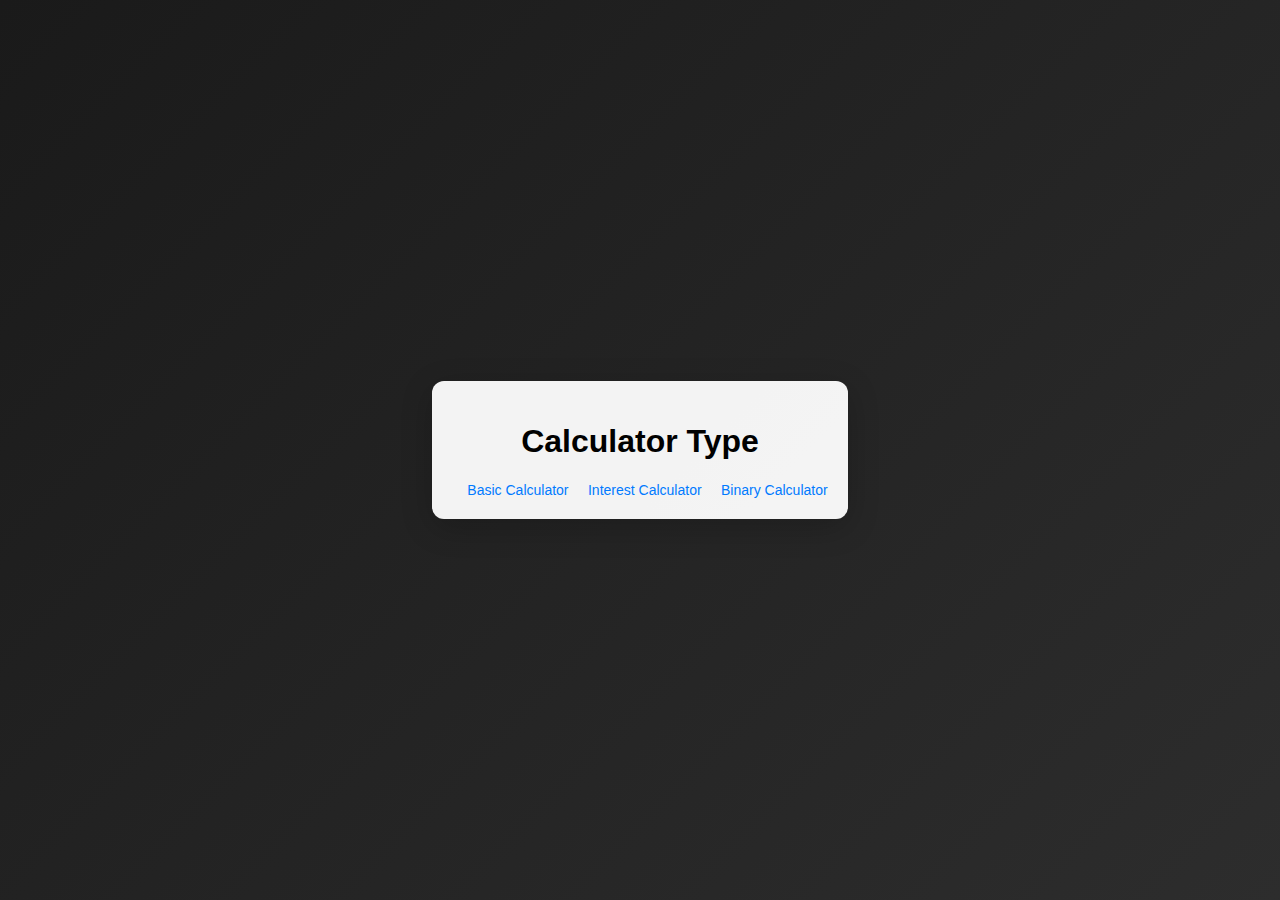
<file: index.html>
<!DOCTYPE html>
<html lang="en">
<head>
    <meta charset="UTF-8">
    <meta name="viewport" content="width=device-width, initial-scale=1.0">
    <title>Advance Calculator</title>
    <link rel="stylesheet" href="style.css">
</head>
<body>
     <section id="settings">
        <header>
        <h1>Calculator Type</h1>
        <a href="/basicCalculator/basic_calc.html">Basic Calculator</a>
        <a href="interest_calc.html">Interest Calculator</a>
        <a href="binary_calc.html">Binary Calculator</a>
        </header>
    </section>
</body>
</html>
</file>
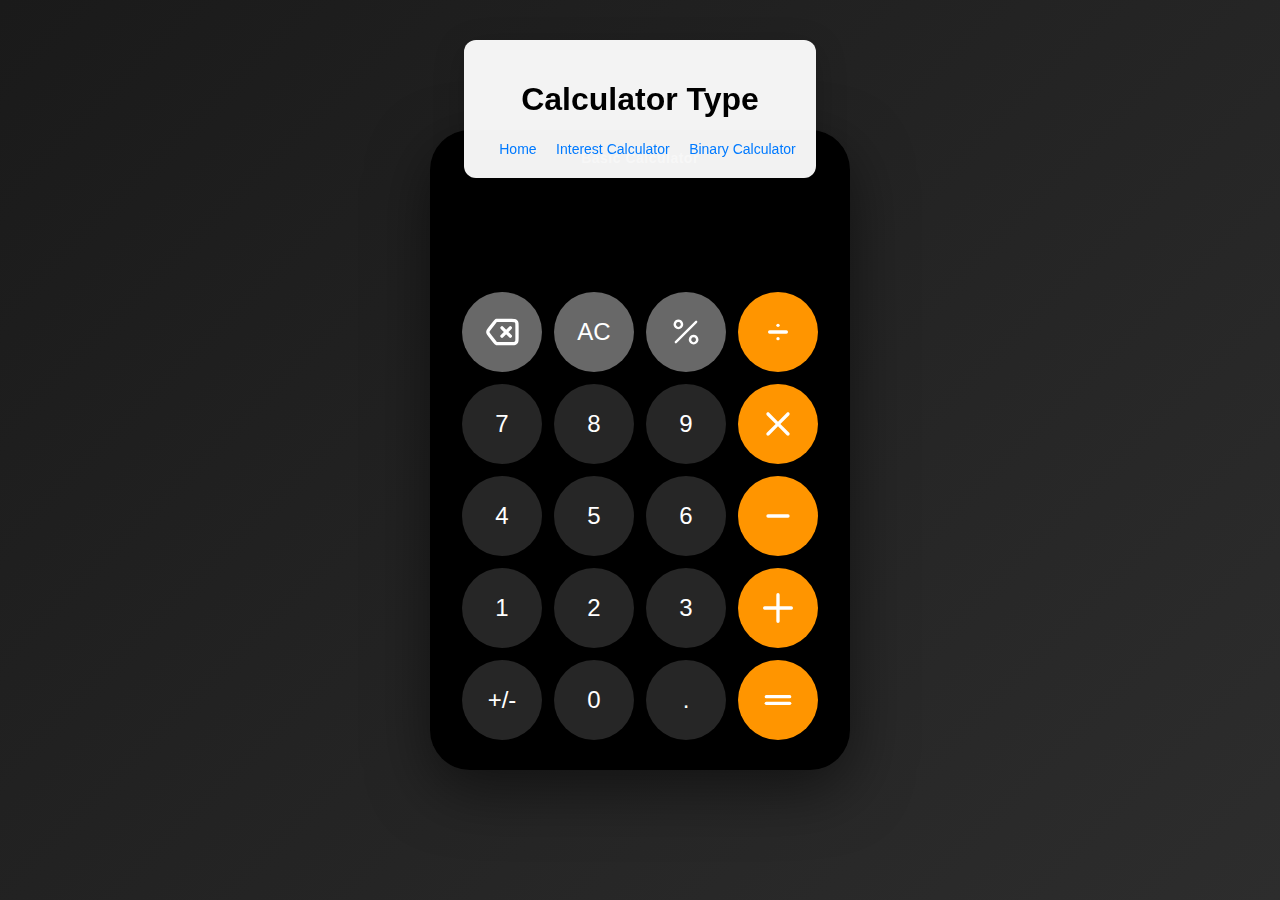
<file: basicCalculator/basic_calc.html>
<!DOCTYPE html>
<html lang="en">
<head>
    <meta charset="UTF-8">
    <meta name="viewport" content="width=device-width, initial-scale=1.0">
    <title>Advance Calculator</title>
    <link rel="stylesheet" href="styles.css">
</head>
<body>
    <section id="settings">
        <header>
        <h1>Calculator Type</h1>
        <a href="../index.html">Home</a>
        <a href="interest_calc.html">Interest Calculator</a>
        <a href="binary_calc.html">Binary Calculator</a>
    </header>
    </section>

    <section id="display">
        <h2>Basic Calculator</h2>
        <div id="calculator">
            <input type="text" id="result" disabled>
            <div id="buttons">
                <button class="btn" onclick="deleteLast()"><img src="/svgs/delete-left-svgrepo-com.svg" alt="delete" width="40" height="40"></button>
                <button class="btn" onclick="clearDisplay()">AC</button>
                <button class="btn" onclick="percentage()"><img src="/svgs/percent-svgrepo-com.svg" alt="percent" width="40" height="40"></button>
                <button class="btn" onclick="appendOperator('/')"><img src="/svgs/divide-svgrepo-com.svg" alt="divide" width="40" height="40"></button>
                <button class="btn" onclick="appendToDisplay('7')">7</button>
                <button class="btn" onclick="appendToDisplay('8')">8</button>
                <button class="btn" onclick="appendToDisplay('9')">9</button>
                <button class="btn" onclick="appendOperator('*')"><img src="/svgs/x-svgrepo-com.svg" alt="multiply" width="40" height="40"></button>
                <button class="btn" onclick="appendToDisplay('4')">4</button>
                <button class="btn" onclick="appendToDisplay('5')">5</button>
                <button class="btn" onclick="appendToDisplay('6')">6</button>
                <button class="btn" onclick="appendOperator('-')"><img src="/svgs/minus-svgrepo-com.svg" alt="minus" width="40" height="40"></button>
                <button class="btn" onclick="appendToDisplay('1')">1</button>
                <button class="btn" onclick="appendToDisplay('2')">2</button>
                <button class="btn" onclick="appendToDisplay('3')">3</button>
                <button class="btn" onclick="appendOperator('+')"><img src="/svgs/plus-large-svgrepo-com.svg" alt="plus" width="40" height="40"></button>
                <button class="btn" onclick="negPos()">+/-</button>
                <button class="btn" onclick="appendToDisplay('0')">0</button>
                <button class="btn" onclick="appendToDisplay('.')">.</button>
                <button class="btn" onclick="calculateResult()"><img src="/svgs/equal-alt-svgrepo-com.svg" alt="equal" width="40" height="40"></button>
            </div>
        </div>
    </section>

    <script src="script.js"></script>
</body>
</html>
</file>
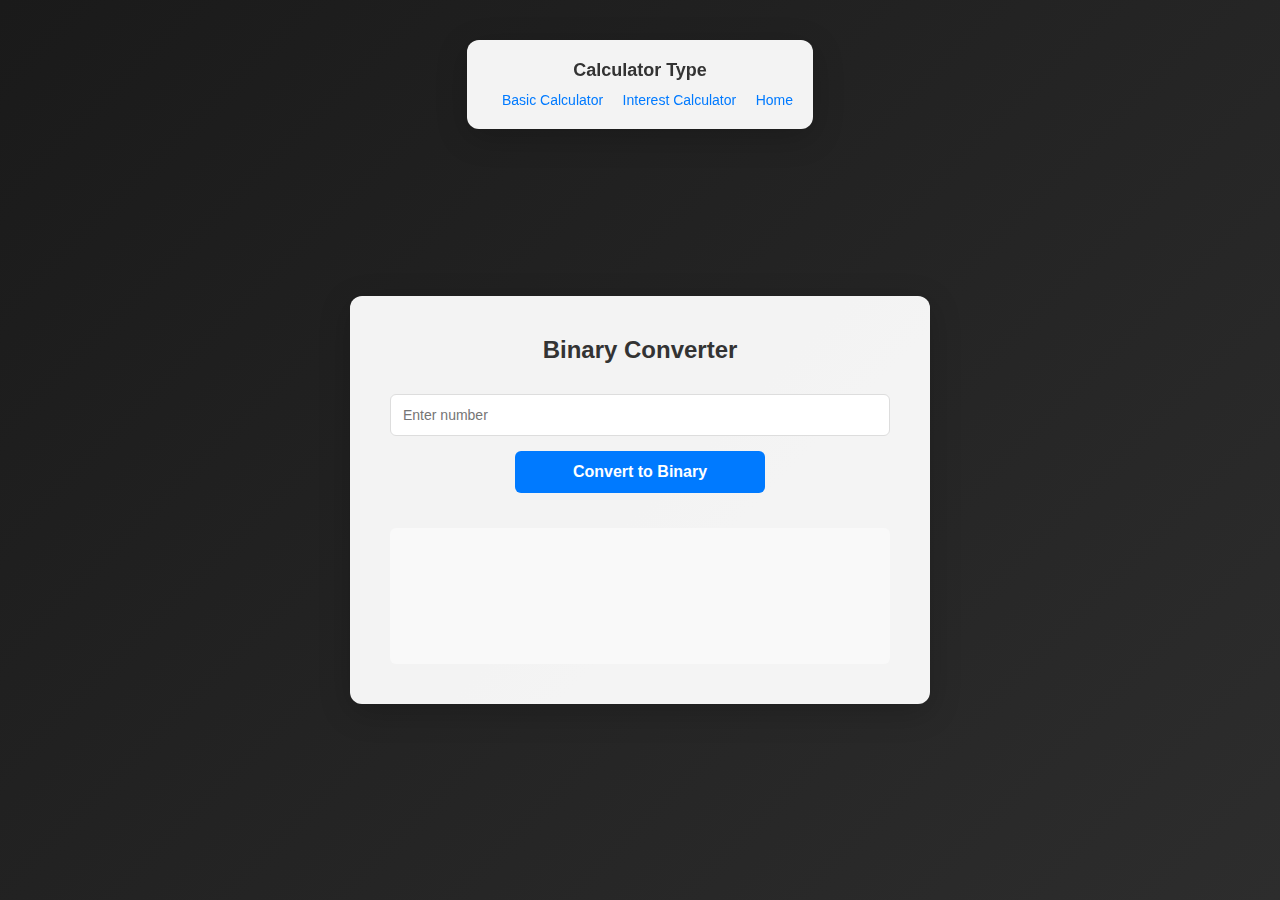
<file: binaryConverter/binary_conv.html>
<!DOCTYPE html>
<html lang="en">
<head>
    <meta charset="UTF-8">
    <meta name="viewport" content="width=device-width, initial-scale=1.0">
    <title>Document</title>
    <link rel="stylesheet" href="style.css">
</head>
<body>
     <section id="settings">
        <header>
        <h1>Calculator Type</h1>
        <a href="/basicCalculator/basic_calc.html">Basic Calculator</a>
        <a href="/interestCalculator/interest_calc.html">Interest Calculator</a>
        <a href="../index.html">Home</a>
        </header>
    </section>

    <section id="display-area">
        <header>
            <h1>Binary Converter</h1>
        </header>
        <section>
            <div class="container">
                <input type="text" id="decimal-input" placeholder="Enter number">
                <button id="convert-button" onclick="decimalToBinary()">Convert to Binary</button>
                <div id="result"></div>
            </div>

            <div id="display-result">
                <h3></h3>
            </div>
        </section>

        <script src="script.js"></script>
    </section>
</body>
</html>
</file>
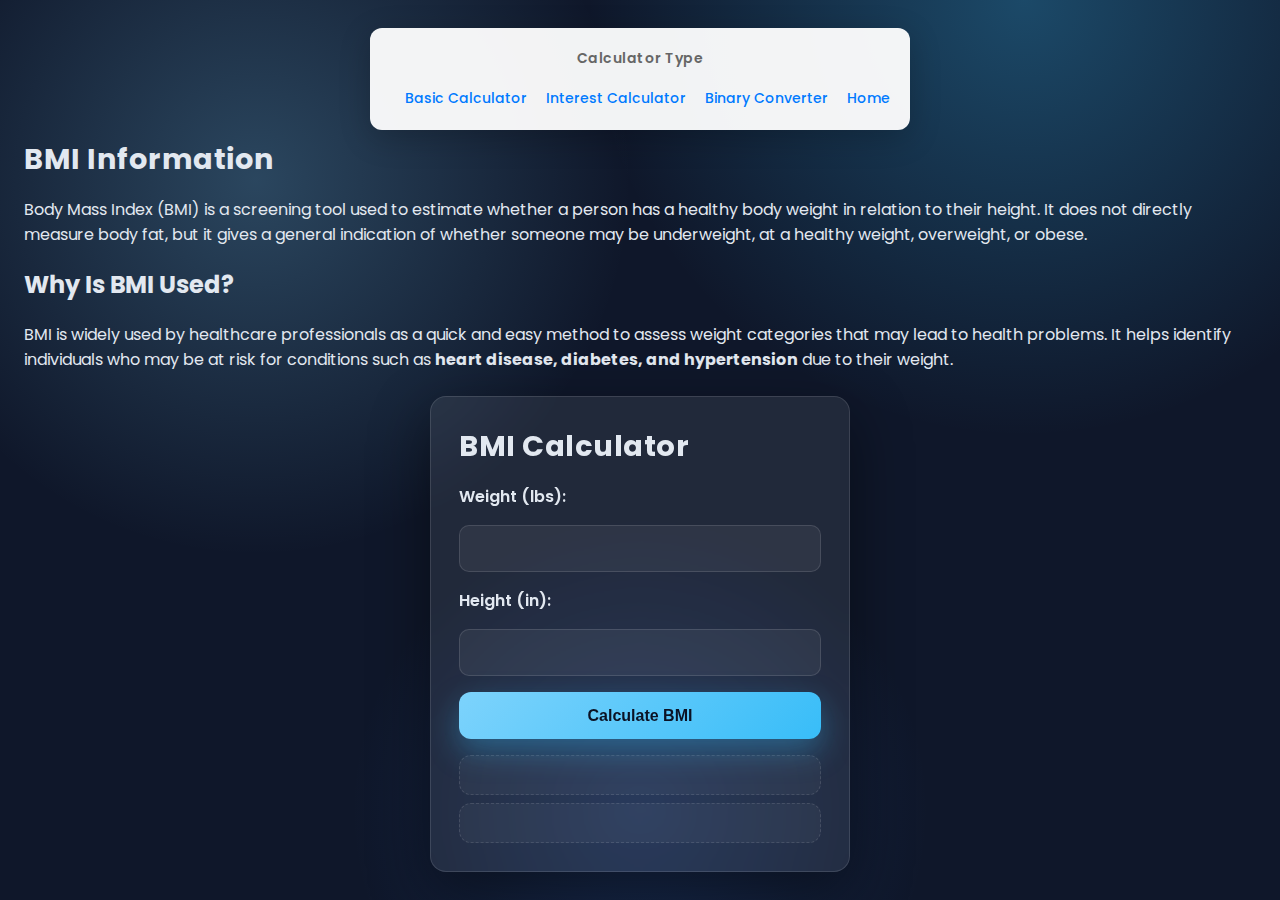
<file: bmi-calculator/bmi.html>
<!DOCTYPE html>
<html lang="en">
<head>
    <meta charset="UTF-8">
    <meta name="viewport" content="width=device-width, initial-scale=1.0">
    <title>BMI Calculator</title>
    <link rel="stylesheet" href="styles.css">
</head>
<body>
     <section id="settings">
        <header>
        <h1>Calculator Type</h1>
        <a href="/basicCalculator/basic_calc.html">Basic Calculator</a>
        <a href="/interestCalculator/interest_calc.html">Interest Calculator</a>
        <a href="/binaryConverter/binary_conv.html">Binary Converter</a>
        <a href="../index.html">Home</a>
        </header>
    </section>

    <section id="information">
        <h1>BMI Information</h1>
        <p>
           Body Mass Index (BMI) is a screening tool used to estimate whether a person has a healthy body weight in relation to their height. 
           It does not directly measure body fat, but it gives a general indication of whether someone may be underweight, at a healthy weight, overweight, or obese. 
        </p>

        <h2>Why Is BMI Used?</h2>
        <p>
            BMI is widely used by healthcare professionals as a quick and easy method to assess weight categories that may lead to health problems. 
            It helps identify individuals who may be at risk for conditions such as <strong>heart disease, diabetes, and hypertension</strong> due to their weight.
        </p>
    </section>

    <div class="container">
        <h1>BMI Calculator</h1>

        <form id="bmi-form">
            <label for="weight">Weight (lbs):</label>
            <input type="text" id="weight" name="weight" required>

            <label for="height">Height (in):</label>
            <input type="text" id="height" name="height" required>

            <button type="button" onclick="calculateBMI()">Calculate BMI</button>
        </form>
        <div id="result"></div>
        <div id="category"></div>
    </div>

    <script src="script.js"></script>

</body>
</html>
</file>
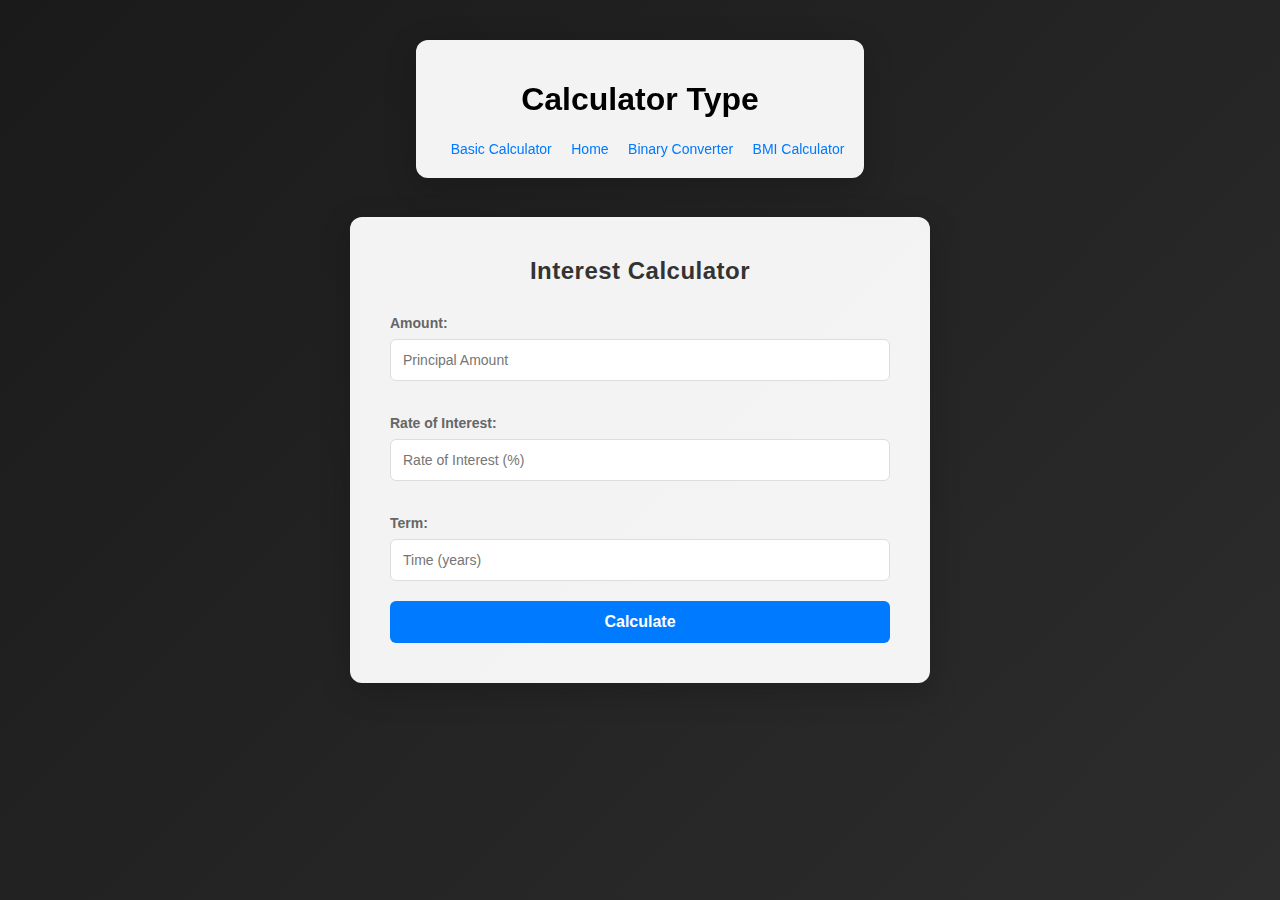
<file: interestCalculator/interest_calc.html>
<!DOCTYPE html>
<html lang="en">
<head>
    <meta charset="UTF-8">
    <meta name="viewport" content="width=device-width, initial-scale=1.0">
    <title>Document</title>
    <link rel="stylesheet" href="style.css">
</head>
<body>
    <section id="settings">
        <header>
        <h1>Calculator Type</h1>
        <a href="../basicCalculator/basic_calc.html">Basic Calculator</a>
        <a href="../index.html">Home</a>
        <a href="../binaryConverter/binary_conv.html">Binary Converter</a>
        <a href="../bmi-calculator/bmi.html">BMI Calculator</a>
        </header>
    </section>

    <section id ="display-area">
        <h2>Interest Calculator</h2>
        <h3>Amount:</h3>
        <input id="principal" type="text" placeholder="Principal Amount" required>
        <h3>Rate of Interest:</h3>
        <input id="rate" type="text" placeholder="Rate of Interest (%)" required>
        <h3>Term:</h3>
        <input id="term" type="text" placeholder="Time (years)" required>
        <button id="calculate" onclick="calculateInterest()">Calculate</button>
    </section>

    <section id="result">
        
    </section>
    <script src="script.js"></script>
</body>
</html>
</file>
<file: style.css>
body {
    font-family: -apple-system, BlinkMacSystemFont, 'Segoe UI', Roboto, sans-serif;
    background: linear-gradient(135deg, #1a1a1a 0%, #2d2d2d 100%);
    margin: 0;
    padding: 0;
    display: flex;
    flex-direction: column;
    justify-content: center;
    align-items: center;
    min-height: 100vh;
    text-align: center;
}

h2 {
    margin-top: 0;
    text-align: center;
    color: #666;
    font-size: 14px;
    font-weight: 600;
    letter-spacing: 0.5px;
}

#settings {
    background-color: rgba(255, 255, 255, 0.95);
    padding: 20px;
    border-radius: 12px;
    box-shadow: 0 8px 32px rgba(0, 0, 0, 0.2);
    text-align: center;
}

#settings a {
    text-decoration: none;
    color: #007AFF;
    margin-left: 15px;
    font-size: 14px;
    font-weight: 500;
    transition: color 0.3s ease;
}

#settings a:hover {
    color: #0051D5;
}
</file>
<file: basicCalculator/styles.css>
body {
    font-family: -apple-system, BlinkMacSystemFont, 'Segoe UI', Roboto, sans-serif;
    background: linear-gradient(135deg, #1a1a1a 0%, #2d2d2d 100%);
    margin: 0;
    padding: 0;
    display: flex;
    justify-content: center;
    align-items: center;
    min-height: 100vh;
}

h2 {
    margin-top: 0;
    text-align: center;
    color: #666;
    font-size: 14px;
    font-weight: 600;
    letter-spacing: 0.5px;
}

#settings {
    background-color: rgba(255, 255, 255, 0.95);
    padding: 20px;
    margin: 20px;
    border-radius: 12px;
    box-shadow: 0 8px 32px rgba(0, 0, 0, 0.2);
    text-align: center;
    position: fixed;
    top: 20px;
    z-index: 100;
}

#settings a {
    text-decoration: none;
    color: #007AFF;
    margin-left: 15px;
    font-size: 14px;
    font-weight: 500;
    transition: color 0.3s ease;
}

#settings a:hover {
    color: #0051D5;
}

#display {
    background-color: #000;
    border-radius: 40px;
    padding: 20px;
    max-width: 380px;
    box-shadow: 0 20px 60px rgba(0, 0, 0, 0.5);
    margin: 0 auto;
}

#calculator {
    display: flex;
    flex-direction: column;
    gap: 0;
}

#result {
    background-color: transparent;
    border: none;
    color: #fff;
    padding: 20px 15px;
    text-align: right;
    font-size: 48px;
    font-weight: 300;
    margin-bottom: 10px;
    word-wrap: break-word;
    word-break: break-all;
}

#buttons {
    display: grid;
    grid-template-columns: repeat(4, 1fr);
    gap: 12px;
    padding: 10px;
    max-width: fit-content;
    margin: 0 auto;
}

button {
    padding: 20px;
    font-size: 24px;
    font-weight: 500;
    border: none;
    border-radius: 50%;
    background-color: rgba(255, 255, 255, 0.15);
    color: white;
    cursor: pointer;
    aspect-ratio: 1;
    display: flex;
    align-items: center;
    justify-content: center;
    transition: all 0.2s ease;
    box-shadow: 0 2px 8px rgba(0, 0, 0, 0.3);
}

button:hover {
    background-color: rgba(255, 255, 255, 0.25);
    transform: scale(0.95);
}

button:active {
    background-color: rgba(255, 255, 255, 0.35);
    transform: scale(0.90);
}

button:nth-child(1),
button:nth-child(2),
button:nth-child(3){
    background-color: #686868;
}

button:nth-child(4),
button:nth-child(8),
button:nth-child(12),
button:nth-child(16),
button:nth-child(20) {
    background-color: #FF9500;
}

button:nth-child(4):hover,
button:nth-child(8):hover,
button:nth-child(12):hover,
button:nth-child(16):hover,
button:nth-child(15):hover {
    background-color: #FFB143;
}
</file>
<file: binaryConverter/style.css>
body {
    font-family: -apple-system, BlinkMacSystemFont, 'Segoe UI', Roboto, sans-serif;
    background: linear-gradient(135deg, #1a1a1a 0%, #2d2d2d 100%);
    margin: 0;
    padding: 0;
    display: flex;
    flex-direction: column;
    justify-content: center;
    align-items: center;
    min-height: 100vh;
}

h1 {
    margin: 0;
    color: #333;
    font-size: 24px;
}

h2 {
    margin-top: 0;
    text-align: center;
    color: #666;
    font-size: 14px;
    font-weight: 600;
    letter-spacing: 0.5px;
}

#settings {
    background-color: rgba(255, 255, 255, 0.95);
    padding: 20px;
    margin: 20px;
    border-radius: 12px;
    box-shadow: 0 8px 32px rgba(0, 0, 0, 0.2);
    text-align: center;
    position: fixed;
    top: 20px;
    z-index: 100;
}

#settings h1 {
    font-size: 18px;
    margin-bottom: 10px;
}

#settings a {
    text-decoration: none;
    color: #007AFF;
    margin-left: 15px;
    font-size: 14px;
    font-weight: 500;
    transition: color 0.3s ease;
}

#settings a:hover {
    color: #0051D5;
}

#display-area {
    background-color: rgba(255, 255, 255, 0.95);
    padding: 40px;
    margin: 20px;
    margin-top: 120px;
    border-radius: 12px;
    box-shadow: 0 8px 32px rgba(0, 0, 0, 0.2);
    max-width: 500px;
    width: 100%;
}

#display-area header {
    text-align: center;
    margin-bottom: 30px;
}

.container {
    display: flex;
    flex-direction: column;
    gap: 15px;
}

#decimal-input {
    width: 100%;
    padding: 12px;
    border: 1px solid #ddd;
    border-radius: 6px;
    font-size: 14px;
    box-sizing: border-box;
    transition: border-color 0.3s ease;
}

#decimal-input:focus {
    outline: none;
    border-color: #007AFF;
    box-shadow: 0 0 0 3px rgba(0, 122, 255, 0.1);
}

#convert-button {
    width: 50%;
    padding: 12px;
    background-color: #007AFF;
    color: white;
    border: none;
    border-radius: 6px;
    font-size: 16px;
    font-weight: 600;
    cursor: pointer;
    transition: background-color 0.3s ease;
    margin: 0 auto;
    display: block;
}

#convert-button:hover {
    background-color: #0051D5;
}

#convert-button:active {
    transform: scale(0.98);
}

#display-result {
    background-color: #f5f5f5;
    padding: 20px;
    border-radius: 6px;
    min-height: 50px;
    display: flex;
    align-items: center;
    justify-content: center;
    font-size: 32px;
    font-weight: 600;
    color: #333;
    word-break: break-all;
}

#display-result {
    margin-top: 20px;
    padding: 15px;
    background-color: #f9f9f9;
    border-radius: 6px;
    color: #666;
    font-size: 45px;
    text-align: center;
}
</file>
<file: bmi-calculator/styles.css>
@import url('https://fonts.googleapis.com/css2?family=Poppins:wght@400;600&display=swap');

:root {
	--bg: #0f172a;
	--card: rgba(255, 255, 255, 0.08);
	--card-border: rgba(255, 255, 255, 0.12);
	--accent: #7dd3fc;
	--accent-strong: #38bdf8;
	--text: #e2e8f0;
	--muted: #94a3b8;
	--shadow: 0 20px 60px rgba(0, 0, 0, 0.45);
}

* {
	box-sizing: border-box;
}

body {
	margin: 0;
	min-height: 100vh;
	display: grid;
	place-items: center;
	background: radial-gradient(circle at 20% 20%, rgba(125, 211, 252, 0.25), transparent 30%),
		radial-gradient(circle at 80% 0%, rgba(56, 189, 248, 0.3), transparent 32%),
		radial-gradient(circle at 50% 90%, rgba(59, 130, 246, 0.18), transparent 28%),
		var(--bg);
	font-family: 'Poppins', 'Segoe UI', system-ui, sans-serif;
	color: var(--text);
	padding: 1.5rem;
}

.container {
	width: min(420px, 100%);
	background: var(--card);
	border: 1px solid var(--card-border);
	border-radius: 16px;
	box-shadow: var(--shadow);
	backdrop-filter: blur(10px);
	-webkit-backdrop-filter: blur(10px);
	padding: 1.75rem;
}

h1 {
	margin: 0 0 1rem;
	font-size: 1.8rem;
	letter-spacing: 0.5px;
}

form {
	display: grid;
	gap: 1rem;
}

label {
	font-weight: 600;
	color: var(--text);
}

input[type="text"] {
	width: 100%;
	padding: 0.85rem 1rem;
	border-radius: 10px;
	border: 1px solid var(--card-border);
	background: rgba(255, 255, 255, 0.06);
	color: var(--text);
	font-size: 1rem;
	transition: border-color 160ms ease, box-shadow 160ms ease;
}

input[type="text"]:focus {
	outline: none;
	border-color: var(--accent);
	box-shadow: 0 0 0 3px rgba(56, 189, 248, 0.25);
}

button {
	padding: 0.9rem 1.2rem;
	border: none;
	border-radius: 12px;
	background: linear-gradient(135deg, var(--accent), var(--accent-strong));
	color: #0b1224;
	font-weight: 700;
	font-size: 1rem;
	cursor: pointer;
	transition: transform 150ms ease, box-shadow 180ms ease;
	box-shadow: 0 12px 30px rgba(56, 189, 248, 0.35);
}

button:hover {
	transform: translateY(-1px);
	box-shadow: 0 16px 40px rgba(56, 189, 248, 0.45);
}

button[type="submit"]:active {
	transform: translateY(0);
	box-shadow: 0 10px 24px rgba(56, 189, 248, 0.3);
}

#result {
	margin-top: 1rem;
	padding: 1rem;
	border-radius: 12px;
	border: 1px dashed var(--card-border);
	background: rgba(255, 255, 255, 0.04);
	color: var(--muted);
	min-height: 2.5rem;
	line-height: 1.5;
}
#category {
	margin-top: 0.5rem;
	padding: 1rem;
	border-radius: 12px;
	border: 1px dashed var(--card-border);
	background: rgba(255, 255, 255, 0.04);
	color: var(--muted);
	min-height: 2.5rem;
	line-height: 1.5;
}
.emphasis {
	color: var(--accent);
	font-weight: 700;
}


#settings {
    background-color: rgba(255, 255, 255, 0.95);
    padding: 20px;
    border-radius: 12px;
    box-shadow: 0 8px 32px rgba(0, 0, 0, 0.2);
    text-align: center;
}
#settings h1{
    margin-top: 0;
    text-align: center;
    color: #666;
    font-size: 14px;
    font-weight: 600;
    letter-spacing: 0.5px;
}

#settings a {
    text-decoration: none;
    color: #007AFF;
    margin-left: 15px;
    font-size: 14px;
    font-weight: 500;
    transition: color 0.3s ease;
}

#settings a:hover {
    color: #0051D5;
}
</file>
<file: interestCalculator/style.css>
body {
    font-family: -apple-system, BlinkMacSystemFont, 'Segoe UI', Roboto, sans-serif;
    background: linear-gradient(135deg, #1a1a1a 0%, #2d2d2d 100%);
    margin: 0;
    padding: 0;
    display: flex;
    flex-direction: column;
    justify-content: center;
    align-items: center;
    min-height: 100vh;
}

h2 {
    margin-top: 0;
    text-align: center;
    color: #666;
    font-size: 14px;
    font-weight: 600;
    letter-spacing: 0.5px;
}

#settings {
    background-color: rgba(255, 255, 255, 0.95);
    padding: 20px;
    margin: 20px;
    border-radius: 12px;
    box-shadow: 0 8px 32px rgba(0, 0, 0, 0.2);
    text-align: center;
    position: fixed;
    top: 20px;
    z-index: 100;
}

#settings a {
    text-decoration: none;
    color: #007AFF;
    margin-left: 15px;
    font-size: 14px;
    font-weight: 500;
    transition: color 0.3s ease;
}

#settings a:hover {
    color: #0051D5;
}

#display-area {
    background-color: rgba(255, 255, 255, 0.95);
    padding: 40px;
    margin: 20px;
    border-radius: 12px;
    box-shadow: 0 8px 32px rgba(0, 0, 0, 0.2);
    max-width: 500px;
    width: 100%;
}

#display-area h2 {
    margin-top: 0;
    color: #333;
    font-size: 24px;
    margin-bottom: 30px;
}

#display-area h3 {
    color: #666;
    margin-bottom: 8px;
    font-size: 14px;
    text-align: left;
}

#display-area input {
    width: 100%;
    padding: 12px;
    margin-bottom: 20px;
    border: 1px solid #ddd;
    border-radius: 6px;
    font-size: 14px;
    box-sizing: border-box;
    transition: border-color 0.3s ease;
}

#display-area input:focus {
    outline: none;
    border-color: #007AFF;
    box-shadow: 0 0 0 3px rgba(0, 122, 255, 0.1);
}

#calculate {
    width: 100%;
    padding: 12px;
    background-color: #007AFF;
    color: white;
    border: none;
    border-radius: 6px;
    font-size: 16px;
    font-weight: 600;
    cursor: pointer;
    transition: background-color 0.3s ease;
}

#calculate:hover {
    background-color: #0051D5;
}

#calculate:active {
    transform: scale(0.98);
}

#result {
    background-color: rgba(255, 255, 255, 0.95);
    padding: 40px;
    margin: 20px;
    border-radius: 12px;
    box-shadow: 0 8px 32px rgba(0, 0, 0, 0.2);
    max-width: 500px;
    width: 100%;
    display: none;
}

#result.show {
    display: block;
}

#result h2 {
    color: #333;
    font-size: 20px;
    margin-bottom: 20px;
}

#result h3 {
    color: #666;
    margin-bottom: 10px;
    font-size: 14px;
}
</file>
